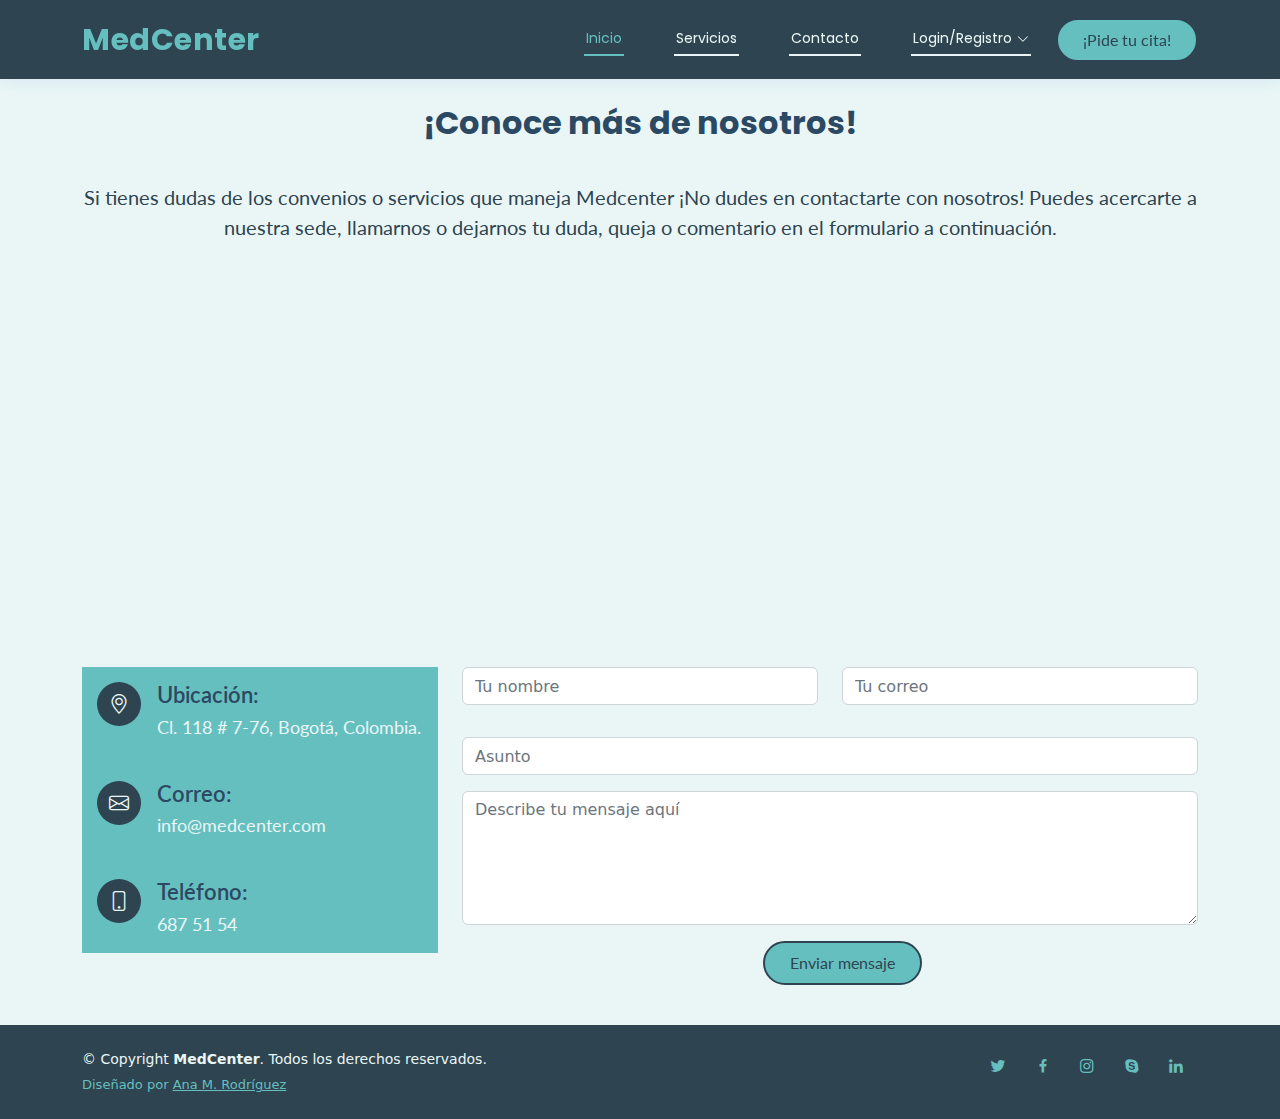
<file: flask_app/templates/contact.html>
<!DOCTYPE html>
<html lang="en">
<head>
    <meta charset="UTF-8">
    <meta http-equiv="X-UA-Compatible" content="IE=edge">
    <meta name="viewport" content="width=device-width, initial-scale=1.0">
    <link rel="stylesheet" href="https://cdn.jsdelivr.net/npm/bootstrap@4.3.1/dist/css/bootstrap.min.css"
        integrity="sha384-ggOyR0iXCbMQv3Xipma34MD+dH/1fQ784/j6cY/iJTQUOhcWr7x9JvoRxT2MZw1T" crossorigin="anonymous">
    <link rel="preconnect" href="https://fonts.googleapis.com">
    <link rel="preconnect" href="https://fonts.gstatic.com" crossorigin>
    <link href="https://fonts.googleapis.com/css2?family=Lato:ital@0;1&family=Poppins:wght@500;700&display=swap"
        rel="stylesheet">
    <link href="../static/vendor/fontawesome-free/css/all.min.css" rel="stylesheet">
    <link href="../static/vendor/animate.css/animate.min.css" rel="stylesheet">
    <link href="../static/vendor/bootstrap/css/bootstrap.min.css" rel="stylesheet">
    <link href="../static/vendor/bootstrap-icons/bootstrap-icons.css" rel="stylesheet">
    <link href="../static/vendor/boxicons/css/boxicons.min.css" rel="stylesheet">
    <link href="../static/vendor/glightbox/css/glightbox.min.css" rel="stylesheet">
    <link href="../static/vendor/remixicon/remixicon.css" rel="stylesheet">
    <link href="../static/vendor/swiper/swiper-bundle.min.css" rel="stylesheet">
    <link rel="stylesheet" href="../static/styles.css">
    <title>Conócenos</title>
</head>
<body>
    <header id="header" class="fixed-top">
        <div class="container d-flex align-items-center justify-content-around">
            <h1 class="logo me-auto"><a href="/contact">MedCenter</a></h1>
            <nav id="navbar" class="navbar order-last order-lg-0">
                <ul>
                    <li><a class="nav-link scrollto active" href="/">Inicio</a></li>
                    <li><a class="nav-link scrollto" href="/services">Servicios</a></li>
                    <li><a class="nav-link scrollto" href="/contact">Contacto</a></li>
                    <li class="dropdown"><a class="nav-link scrollto" href="#"><span>Login/Registro</span> <i
                                class="bi bi-chevron-down"></i></a>
                        <ul>
                            <li class="dropdown"><a href="/patient/register">Pacientes</a></li>
                            <li class="dropdown"><a href="/doctor/register">Doctores</a></li>
                            <li class="dropdown"><a href="/profile">Perfil </a></li>
            </nav>
            <a href="/patient/takesession" class="appointment-btn scrollto"><span class="d-none d-md-inline">¡Pide tu
                    cita!</span></a>
        </div>
    </header>
    <main>
        <section id="contact" class="contact mt-5">
            <div class="container">
                <div class="section-title mt-3">
                    <h2> ¡Conoce más de nosotros!</h2>
                    <p class="about-us">Si tienes dudas de los convenios o servicios que maneja Medcenter ¡No dudes en contactarte con nosotros! 
                        Puedes acercarte a nuestra sede, llamarnos o dejarnos tu duda, queja o comentario en el formulario a continuación.
                    </p>
                </div>
            </div>
            <div>
                <iframe style="border:0; width: 100%; height: 350px;"
                    src="https://www.google.com/maps/embed?pb=!1m18!1m12!1m3!1d3088.4622647990896!2d-74.0326716801003!3d4.6959725322517185!2m3!1f0!2f0!3f0!3m2!1i1024!2i768!4f13.1!3m3!1m2!1s0x8e3f9aa7d98ace21%3A0x104dd0116634a6b0!2sCl.%20118%20%23%207-76%2C%20Bogot%C3%A1!5e0!3m2!1ses!2sco!4v1665368638238!5m2!1ses!2sco"
                    frameborder="0" allowfullscreen></iframe>
            </div>
            <div class="container">
                <div class="row mt-5">
                    <div class="col-lg-4">
                        <div class="info" style="background-color: #66BFBF; color: #2e4450;">
                            <div class="address">
                                <i class="bi bi-geo-alt"></i>
                                <h4>Ubicación:</h4>
                                <p>Cl. 118 # 7-76, Bogotá, Colombia.</p>
                            </div>
                            <div class="email">
                                <i class="bi bi-envelope"></i>
                                <h4>Correo:</h4>
                                <p>info@medcenter.com</p>
                            </div>
                            <div class="phone">
                                <i class="bi bi-phone"></i>
                                <h4>Teléfono:</h4>
                                <p>687 51 54</p>
                            </div>
                        </div>
                    </div>
                    <div class="col-lg-8 mt-5 mt-lg-0">

                        <form action="forms/contact" method="post">
                            <div class="row">
                                <div class="col-md-6 form-group">
                                    <input type="text" name="name" class="form-control" id="name"
                                        placeholder="Tu nombre" required>
                                </div>
                                <div class="col-md-6 form-group mt-3 mt-md-0">
                                    <input type="email" class="form-control" name="email" id="email"
                                        placeholder="Tu correo" required>
                                </div>
                            </div>
                            <div class="form-group mt-3">
                                <input type="text" class="form-control" name="subject" id="subject"
                                    placeholder="Asunto" required>
                            </div>
                            <div class="form-group mt-3">
                                <textarea class="form-control" name="message" rows="5" placeholder="Describe tu mensaje aquí"
                                    required></textarea>
                            </div>
                            <div class="text-center"><button type="submit" class="appointment-btn">Enviar mensaje</button></div>
                        </form>
                    </div>
                </div>
            </div>
        </section>
    </main>
    <footer id="footer">
        <button type="button" class="btn-floating btn-lg btn" id="btn-back-to-top">
            <i class="fas fa-arrow-up"></i>
        </button>
        <div class="container d-md-flex py-4">
            <div class="me-md-auto text-center text-md-start">
                <div class="copyright">
                    &copy; Copyright <strong><span>MedCenter</span></strong>. Todos los derechos reservados.
                </div>
                <div class="credits">
                    Diseñado por <a href="https://github.com/AnnieRod">Ana M. Rodríguez</a>
                </div>
            </div>
            <div class="social-links text-center text-md-right pt-3 pt-md-0">
                <a href="#" class="twitter"><i class="bx bxl-twitter"></i></a>
                <a href="#" class="facebook"><i class="bx bxl-facebook"></i></a>
                <a href="#" class="instagram"><i class="bx bxl-instagram"></i></a>
                <a href="#" class="google-plus"><i class="bx bxl-skype"></i></a>
                <a href="#" class="linkedin"><i class="bx bxl-linkedin"></i></a>
            </div>
        </div>
    </footer>
    <script src="../static/js/script.js"></script>
</body>

</html>
</file>
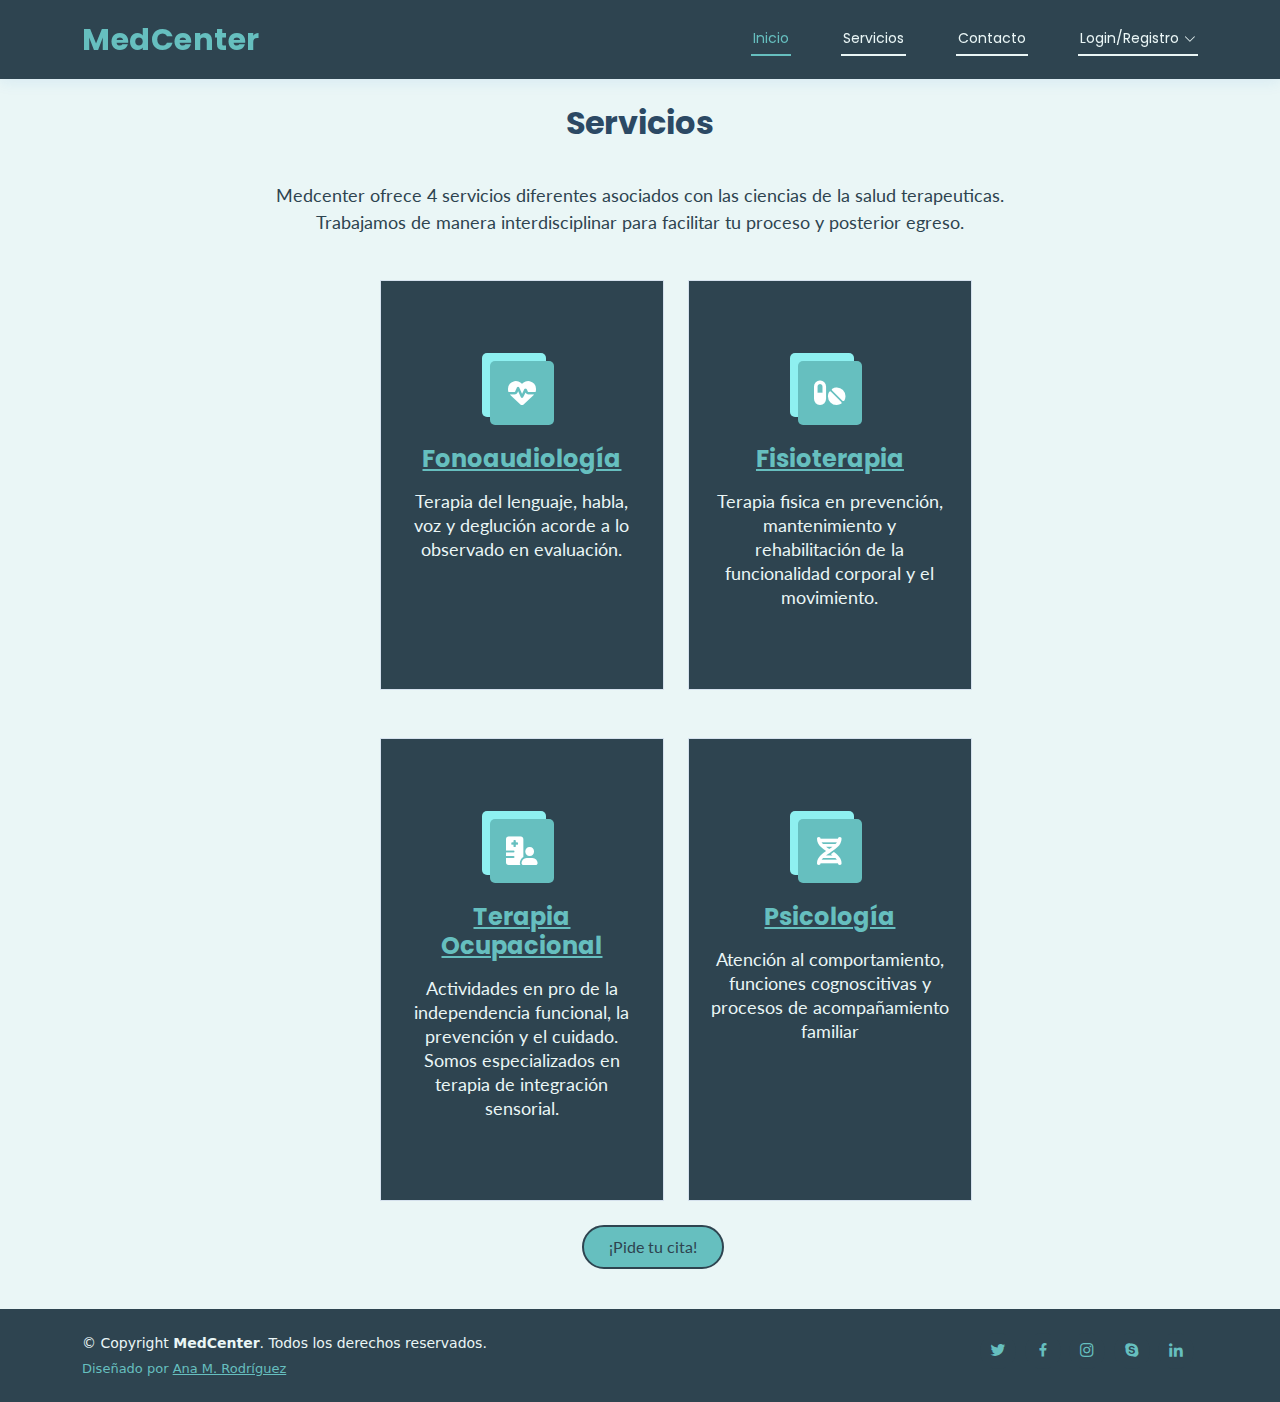
<file: flask_app/templates/services.html>
<!DOCTYPE html>
<html lang="en">

<head>
    <meta charset="UTF-8">
    <meta http-equiv="X-UA-Compatible" content="IE=edge">
    <meta name="viewport" content="width=device-width, initial-scale=1.0">
    <link rel="stylesheet" href="https://cdn.jsdelivr.net/npm/bootstrap@4.3.1/dist/css/bootstrap.min.css"
        integrity="sha384-ggOyR0iXCbMQv3Xipma34MD+dH/1fQ784/j6cY/iJTQUOhcWr7x9JvoRxT2MZw1T" crossorigin="anonymous">
    <link rel="preconnect" href="https://fonts.googleapis.com">
    <link rel="preconnect" href="https://fonts.gstatic.com" crossorigin>
    <link href="https://fonts.googleapis.com/css2?family=Lato:ital@0;1&family=Poppins:wght@500;700&display=swap"
        rel="stylesheet">
    <link href="../static/vendor/fontawesome-free/css/all.min.css" rel="stylesheet">
    <link href="../static/vendor/animate.css/animate.min.css" rel="stylesheet">
    <link href="../static/vendor/bootstrap/css/bootstrap.min.css" rel="stylesheet">
    <link href="../static/vendor/bootstrap-icons/bootstrap-icons.css" rel="stylesheet">
    <link href="../static/vendor/boxicons/css/boxicons.min.css" rel="stylesheet">
    <link href="../static/vendor/glightbox/css/glightbox.min.css" rel="stylesheet">
    <link href="../static/vendor/remixicon/remixicon.css" rel="stylesheet">
    <link href="../static/vendor/swiper/swiper-bundle.min.css" rel="stylesheet">
    <link rel="stylesheet" href="../static/styles.css">
    <title>Nuestros servicios</title>
</head>

<body>
    <header id="header" class="fixed-top">
        <div class="container d-flex align-items-center justify-content-around">
            <h1 class="logo me-auto"><a href="/services">MedCenter</a></h1>
            <nav id="navbar" class="navbar order-last order-lg-0">
                <ul>
                    <li><a class="nav-link scrollto active" href="/">Inicio</a></li>
                    <li><a class="nav-link scrollto" href="/services">Servicios</a></li>
                    <li><a class="nav-link scrollto" href="/contact">Contacto</a></li>
                    <li class="dropdown"><a class="nav-link scrollto" href="#"><span>Login/Registro</span> 
                        <i class="bi bi-chevron-down"></i></a>
                        <ul>
                            <li class="dropdown"><a href="/patient/register">Pacientes</a></li>
                            <li class="dropdown"><a href="/doctor/register">Doctores </a></li>
                            <li class="dropdown"><a href="/profile">Perfil </a></li>
                        </ul>
                    </li>
                </ul>
            </nav>
        </div>
    </header>
    <main id="main">
        <section id="services" class="services mt-5">
            <div class="container">
                <div class="section-title mt-3">
                    <h2>Servicios</h2>
                    <p>Medcenter ofrece 4 servicios diferentes asociados con las ciencias de la salud terapeuticas. <br>
                        Trabajamos de manera interdisciplinar para facilitar tu proceso y posterior egreso. 
                    </p>
                </div>
            </div>
            <div id = "boxcontainer">
                <div class="row">
                    <div class="col-md-4 d-flex align-items-stretch mt-4 mb-5">
                        <div class="icon-box">
                            <div class="icon"><i class="fas fa-heartbeat"></i></div>
                            <h4><a href="">Fonoaudiología</a></h4>
                            <p>Terapia del lenguaje, habla, voz y deglución acorde
                                a lo observado en evaluación.
                            </p>
                        </div>
                    </div>
                    <div class="col-md-4 d-flex align-items-stretch mt-4 mb-5">
                        <div class="icon-box">
                            <div class="icon"><i class="fas fa-pills"></i></div>
                            <h4><a href="">Fisioterapia</a></h4>
                            <p>Terapia fisica en prevención, mantenimiento y rehabilitación de 
                                la funcionalidad corporal y el movimiento.
                            </p>
                        </div>
                    </div>
                </div>
                <div class="row">
                    <div class="col-md-4 d-flex align-items-stretch">
                        <div class="icon-box">
                            <div class="icon"><i class="fas fa-hospital-user"></i></div>
                            <h4><a href="">Terapia Ocupacional</a></h4>
                            <p>Actividades en pro de la independencia funcional, la prevención y el cuidado.
                                Somos especializados en terapia de integración sensorial.</p>
                        </div>
                    </div>
                    <div class="col-md-4 d-flex align-items-stretch">
                        <div class="icon-box">
                            <div class="icon"><i class="fas fa-dna"></i></div>
                            <h4><a href="">Psicología</a></h4>
                            <p>Atención al comportamiento, funciones cognoscitivas y procesos de acompañamiento familiar</p>
                        </div>
                    </div>
                </div>
            </div>   
            <div class="container d-flex align-items-center justify-content-center mt-4">
                <a href="/patient/takesession" class="appointment-btn text-center"><span class="d-none d-md-inline">¡Pide tu
                    cita!</span></a> 
            </div>        
        </section>
    </main>
    <footer id="footer"> 
        <button type="button" class="btn-floating btn-lg btn" id="btn-back-to-top">
            <i class="fas fa-arrow-up"></i>
        </button>
        <div class="container d-md-flex py-4">
            <div class="me-md-auto text-center text-md-start">
                <div class="copyright">
                    &copy; Copyright <strong><span>MedCenter</span></strong>. Todos los derechos reservados.
                </div>
                <div class="credits">
                    Diseñado por <a href="https://github.com/AnnieRod">Ana M. Rodríguez</a>
                </div>
            </div>
            <div class="social-links text-center text-md-right pt-3 pt-md-0">
                <a href="#" class="twitter"><i class="bx bxl-twitter"></i></a>
                <a href="#" class="facebook"><i class="bx bxl-facebook"></i></a>
                <a href="#" class="instagram"><i class="bx bxl-instagram"></i></a>
                <a href="#" class="google-plus"><i class="bx bxl-skype"></i></a>
                <a href="#" class="linkedin"><i class="bx bxl-linkedin"></i></a>
            </div>
        </div>
        
    </footer>
    <script src="../static/js/script.js"></script>
</body>

</html>
</file>
<file: flask_app/static/styles.css>
body {
    margin: 0px;
    background-color: #EAF6F6;
}

/* header con barra de nav */
#header {
    background: #2e4450;
    transition: all 0.5s;
    z-index: 997;
    padding: 15px 0;
    box-shadow: 0px 2px 15px rgba(25, 119, 204, 0.1);
    font-family: 'Poppins', sans-serif;
}

#header.header-scrolled {
    top: 0;
}

#header .logo {
    font-size: 30px;
    margin: 0;
    padding: 0;
    line-height: 1;
    font-weight: 700;
    letter-spacing: 0.5px;
}

#header .logo a {
    color: #66BFBF;
    text-decoration: none;
}

#header .logo img {
    max-height: 40px;
}

.appointment-btn {
    margin-left: 25px;
    background: #66BFBF;
    color: #2e4450;
    border: solid 2px #2e4450;
    border-radius: 50px;
    padding: 8px 25px;
    white-space: nowrap;
    transition: 0.3s;
    font-size: 16px;
    font-family: "Lato", sans-serif;
    display: inline-block;
    text-decoration: none;
}

.appointment-btn:hover {
    color: #EAF6F6;
    text-decoration: none;
}

@media (max-width: 768px) {
    .appointment-btn {
        margin: 0 15px 0 0;
        padding: 6px 18px;
    }
}

.navbar {
    padding: 0;
}

.navbar ul {
    margin: 0;
    padding: 0;
    display: flex;
    list-style: none;
    align-items: center;
    gap: 30px;
}

.navbar li {
    position: relative;
}

.navbar>ul>li {
    position: relative;
    white-space: nowrap;
    padding: 8px 0 8px 20px;
}

.navbar a,
.navbar a:focus {
    display: flex;
    align-items: center;
    justify-content: space-between;
    font-size: 14px;
    color: #EAF6F6;
    white-space: nowrap;
    transition: 0.3s;
    border-bottom: 2px solid #EAF6F6;
    padding: 5px 2px;
}

.navbar a i,
.navbar a:focus i {
    font-size: 12px;
    line-height: 0;
    margin-left: 5px;
}

.navbar a:hover,
.navbar .active,
.navbar .active:focus,
.navbar li:hover>a {
    color: #66BFBF;
    border-color: #66BFBF;
}

.navbar .dropdown ul {
    display: block;
    position: absolute;
    left: 20px;
    top: calc(100% + 30px);
    margin: 0;
    padding: 10px 0;
    z-index: 99;
    opacity: 0;
    visibility: hidden;
    background: #EAF6F6;
    box-shadow: 0px 0px 30px rgba(127, 137, 161, 0.25);
    transition: 0.3s;
}

.navbar .dropdown ul li {
    min-width: 200px;
}

.navbar .dropdown ul a {
    padding: 10px 20px;
    font-size: 14px;
    font-weight: 500;
    text-decoration: none;
    text-transform: none;
    color: #082744;
    border: none;
}

.navbar .dropdown ul a i {
    font-size: 12px;
}

.navbar .dropdown ul a:hover,
.navbar .dropdown ul .active:hover,
.navbar .dropdown ul li:hover>a {
    color: #66BFBF;
}

.navbar .dropdown:hover>ul {
    opacity: 1;
    top: 100%;
    visibility: visible;
}

.navbar .dropdown .dropdown ul {
    top: 0;
    left: calc(100% - 30px);
    visibility: hidden;
}

.navbar .dropdown .dropdown:hover>ul {
    opacity: 1;
    top: 0;
    left: 100%;
    visibility: visible;
}

@media (max-width: 1366px) {
    .navbar .dropdown .dropdown ul {
        left: -90%;
    }

    .navbar .dropdown .dropdown:hover>ul {
        left: -100%;
    }
}

/* encabezado con imagen de fondo (hero) */
#hero {
    width: 100%;
    height: 90vh;
    background: url("https://medicalaid.org/wp-content/uploads/2021/07/Least-Competitive-Medical-Specialities.jpg") top center;
    background-size: cover;
    margin-bottom: -200px;
}

#hero:before {
    content: '';
    position: absolute;
    top: 0;
    right: 0;
    left: 0;
    bottom: 0;
    background: rgba(220, 209, 209, 0.6);
}

#hero .container {
    position: relative;
}

#hero h1 {
    margin: 0;
    font-family: 'Poppins', sans-serif;
    font-size: 48px;
    font-weight: 700;
    line-height: 56px;
    text-transform: uppercase;
    color: #2e4450;
}

#hero h2 {
    color: #2e4450;
    font-family: 'Lato', sans-serif;
    margin: 10px 0 0 0;
    font-size: 24px;
}

#hero .btn-get-started {
    font-family: "Poppins", sans-serif;
    text-transform: uppercase;
    font-weight: 500;
    font-size: 14px;
    letter-spacing: 1px;
    text-decoration: none;
    display: inline-block;
    padding: 12px 35px;
    margin-top: 30px;
    border-radius: 50px;
    transition: 0.5s;
    color: #2e4450;
    background: #66BFBF;
}

#hero .btn-get-started:hover {
    color: #EAF6F6;
    text-decoration: none;
}

@media (min-width: 1024px) {
    #hero {
        background-attachment: fixed;
    }
}

/* Seccion de bienvenida y porque escogernos */
section {
    padding: 40px 0;
    overflow: hidden;
}

.section-bg {
    background-color: #EAF6F6;
}

.section-title {
    text-align: center;
    padding-bottom: 20px;
}

.section-title h2 {
    font-size: 32px;
    font-weight: bold;
    font-family: "Poppins", sans-serif;
    margin-bottom: 20px;
    padding-bottom: 20px;
    position: relative;
    color: #2c4964;
}

.section-title p {
    margin-bottom: 0;
}

.why-us .content {
    padding: 30px;
    background: #2e4450;
    border-radius: 4px;
    font-family: "Lato", sans-serif;
    color: #EAF6F6;
}

.why-us .content h3 {
    font-weight: 700;
    font-family: "Poppins", sans-serif;
    font-size: 34px;
    color: #66BFBF;
    margin-bottom: 30px;
}

.why-us .content p {
    margin-bottom: 30px;
}

.why-us .content .more-btn {
    display: inline-block;
    background: rgba(255, 255, 255, 0.2);
    padding: 6px 30px 8px 30px;
    color: #fff;
    border-radius: 50px;
    transition: all ease-in-out 0.4s;
}

.why-us .content .more-btn i {
    font-size: 14px;
}

.why-us .content .more-btn:hover {
    color: #2e4450;
    background: #fff;
}

.why-us .icon-boxes .icon-box {
    text-align: center;
    font-family: "Lato", sans-serif;
    border-radius: 10px;
    background: #66BFBF;
    ;
    box-shadow: 0px 2px 15px rgba(0, 0, 0, 0.1);
    padding: 40px 30px;
    width: 100%;
}

.why-us .icon-boxes .icon-box i {
    font-size: 40px;
    color: #2e4450;
    margin-bottom: 30px;
}

.why-us .icon-boxes .icon-box h4 {
    font-size: 20px;
    font-weight: 700;
    color: #2e4450;
    font-family: "Poppins", sans-serif;
    margin: 0 0 30px 0;
}

.why-us .icon-boxes .icon-box p {
    font-size: 15px;
    color: #EAF6F6;
}

/* Conteo de parametros de calidad*/
.counts {
    padding: 70px 0 60px;
}

.counts .count-box {
    padding: 30px 30px 25px 30px;
    width: 100%;
    position: relative;
    text-align: center;
    background: #2e4450
}

.counts .count-box i {
    position: absolute;
    top: -25px;
    left: 50%;
    transform: translateX(-50%);
    font-size: 20px;
    background: #66BFBF;
    ;
    color: #2e4450;
    border-radius: 50px;
    display: inline-flex;
    align-items: center;
    justify-content: center;
    width: 48px;
    height: 48px;
}

.counts .count-box span {
    font-size: 36px;
    display: block;
    font-weight: 600;
    color: #082744;
}

.counts .count-box p {
    padding: 0;
    margin: 0;
    font-family: "Poppins", sans-serif;
    color: #EAF6F6;
    font-size: 20px;
}

/* footer */
#footer {
    color: #EAF6F6;
    font-size: 14px;
    background: #2e4450;
}

#footer .credits {
    padding-top: 5px;
    font-size: 13px;
    color: #66BFBF;
}

#footer .credits a, .paragraph a:hover {
    color: #66BFBF;
}

#footer .credits a:hover {
    color: #EAF6F6;
}

#footer .social-links a {
    font-size: 18px;
    display: inline-block;
    background: #2e4450;
    color: #66BFBF;
    line-height: 1;
    padding: 8px 0;
    margin-right: 4px;
    border-radius: 50%;
    text-align: center;
    width: 36px;
    height: 36px;
    transition: 0.3s;
}

#footer .social-links a:hover {
    background: #66BFBF;
    color: #2e4450;
    text-decoration: none;
}

/* boton back to top */
#btn-back-to-top {
    position: fixed;
    background-color: #66BFBF;
    color: #EAF6F6;
    bottom: 20px;
    right: 20px;
    display: none;
}

/*Formularios de registro y login*/
.formstyle {
    font-family: "Poppins", sans-serif;
    background-color: #EAF6F6;
    color: #2e4450
}

.formstyle h1 {
    color: #66BFBF;
}

.login {
    font-family: "Poppins", sans-serif;
    background-color: #66BFBF;
    color: #2e4450;
}

.login-btn {
    margin-left: 25px;
    background: #2e4450;
    color: #66BFBF;
    border-radius: 50px;
    padding: 8px 25px;
    white-space: nowrap;
    transition: 0.3s;
    font-size: 14px;
    display: inline-block;
}

.login-btn:hover {
    color: #EAF6F6;
}

/* página de contacto */
.contact .info {
    width: 100%;
    font-family: "Lato", sans-serif;
    padding: 15px;
    background: #EAF6F6;
}

.contact .info i {
    font-size: 20px;
    color: #EAF6F6;
    float: left;
    width: 44px;
    height: 44px;
    background: #2e4450;
    display: flex;
    justify-content: center;
    align-items: center;
    border-radius: 50px;
    transition: all 0.3s ease-in-out;
}

.contact .info h4 {
    padding: 0 0 0 60px;
    font-size: 22px;
    font-weight: 600;
    margin-bottom: 5px;
    color: #2c4964;
}

.contact .info p {
    padding: 0 0 0 60px;
    margin-bottom: 0;
    font-size: 18px;
    color: #EAF6F6;
}

.contact .info .email,
.contact .info .phone {
    margin-top: 40px;
}

.contact .info .email:hover i,
.contact .info .address:hover i,
.contact .info .phone:hover i {
    background: #EAF6F6;
    color: #2e4450;
}

.about-us {
    font-family: "Lato", sans-serif;
    font-size: 20px;
    color: #2e4450;
}

/* pagina de pedir cita */
.appointment form {
    width: 100%;
    height: fit-content;
}

.appointment .form-group {
    padding-bottom: 8px;
}

/* pagina de servicios */
.services p, .paragraph {
    font-size: 18px;
    font-family: "Lato", sans-serif;
    color:#2e4450
}

#boxcontainer {
    margin-left: 380px;
    font-family: "Poppins", sans-serif;

}
.services .icon-box {
    text-align: center;
    background-color: #2e4450;
    border: 1px solid #d5e1ed;
    padding: 80px 20px;
    transition: all ease-in-out 0.3s;
}

.services .icon-box .icon {
    margin: 0 auto;
    width: 64px;
    height: 64px;
    background: #66BFBF;
    border-radius: 5px;
    transition: all 0.3s ease-out 0s;
    display: flex;
    align-items: center;
    justify-content: center;
    margin-bottom: 20px;
    transform-style: preserve-3d;
}

.services .icon-box .icon i {
    color: #fff;
    font-size: 28px;
}

.services .icon-box .icon::before {
    position: absolute;
    content: "";
    left: -8px;
    top: -8px;
    height: 100%;
    width: 100%;
    background: #8ef0f0;
    border-radius: 5px;
    transition: all 0.3s ease-out 0s;
    transform: translateZ(-1px);
}

.services .icon-box h4 {
    font-weight: 700;
    margin-bottom: 15px;
    font-size: 24px;
}

.services .icon-box h4 a {
    color: #66BFBF;
}

.services .icon-box p {
    line-height: 24px;
    font-size: 18px;
    margin-bottom: 0;
    color: #EAF6F6
}

.services .icon-box:hover {
    background: #66BFBF;
    border-color: #66BFBF;
}

.services .icon-box:hover .icon {
    background: #2e4450;
}

.services .icon-box:hover .icon i, .profilelink:hover {
    color: #66BFBF
}

.services .icon-box:hover .icon::before {
    background: #425a67;
}

.services .icon-box:hover h4 a,
.services .icon-box:hover p, .paragraph a, .profilelink {
    color: #2e4450;
}

/* tabla de pacientes */
.pat-table {
    background-color: #2e4450;
    color:#EAF6F6;
}

h3 {
    font-family: 'Poppins', sans-serif;
    color:#2e4450;
    font-size: 25px;
    margin-top: 30px;
    margin-bottom: 20px;
    text-align: center;
}

.cardtitle {
    font-family: "Poppins", sans-serif;
}

.cardtext {
    font-family: 'Lato', sans-serif;
}

/* tabla perfiles*/
.profiletab {
    background-color: #2e4450;
    color:#EAF6F6;
    font-family: "Lato", sans-serif;
}

.profiletab tr:hover {
    color: #2e4450;
    background-color: #66BFBF;
}
</file>
